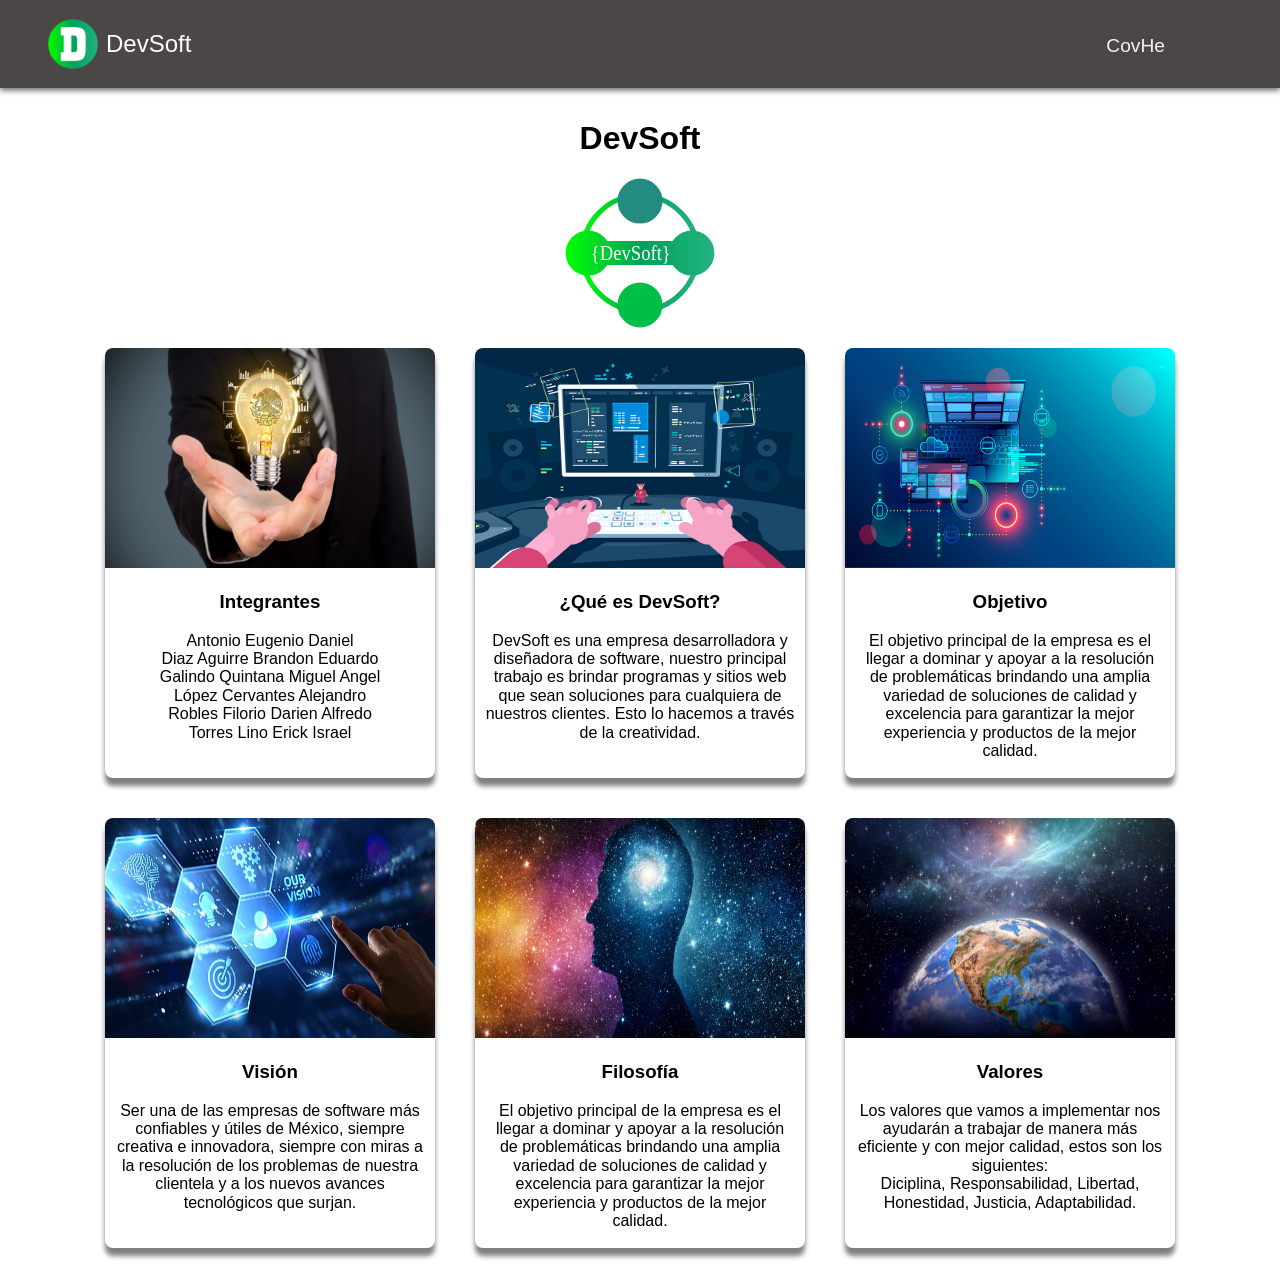
<file: devsoft.html>
<!DOCTYPE html>
<html lang="es">

    <head>
        <meta charset="UTF-8" />
        <meta http-equiv="X-UA-Compatible" content="IE=edge">
        <meta name="viewport" content="width=device-width, initial-scale=1.0">
        <link rel="shortcut icon" href="assets/images/favicon-devsoft.ico" type="image/x-icon">
        <link rel="stylesheet" href="assets/css/normalize.css">
        <link rel="stylesheet" href="assets/css/devsoft.css">
        <title>DevSoft</title>
    </head>

    <body>

        <header>
            <nav>
                <div class="div-logo">
                    <a href="devsoft.html">
                        <img src="assets/images/favicon-devsoft.ico" alt="logo" class="logo-nav"/>
                        <span> DevSoft </span>
                    </a>
                </div>
                <ul class="nav-ul">
                    <li><a href="index.jsp">CovHe</a></li>
                </ul>
            </nav>
        </header>

        <main>
            <h1>DevSoft</h1>
            <img src="assets/images/logo-devsoft.svg" alt="logo" class="logo">
            <div class="container">
                <div class="card">
                    <img src="assets/images/card1.jpg" alt="card">
                    <h3>Integrantes</h3>
                    <p>
                        Antonio Eugenio Daniel<br>
                        Diaz Aguirre Brandon Eduardo<br>
                        Galindo Quintana Miguel Angel<br>
                        López Cervantes Alejandro<br>
                        Robles Filorio Darien Alfredo<br>
                        Torres Lino Erick Israel
                    </p>
                </div>
                <div class="card">
                    <img src="assets/images/card2.jpg" alt="card">
                    <h3>¿Qué es DevSoft?</h3>
                    <p>
                        DevSoft es una empresa desarrolladora y diseñadora de software, nuestro principal trabajo es brindar programas y sitios web que sean soluciones para cualquiera de nuestros clientes. Esto lo hacemos a través de la creatividad.
                    </p>
                </div>
                <div class="card">
                    <img src="assets/images/card3.jpg" alt="card">
                    <h3>Objetivo</h3>
                    <p>El objetivo principal de la empresa es el llegar a dominar y apoyar a la resolución de problemáticas brindando una amplia variedad de soluciones de calidad y excelencia para garantizar la mejor experiencia y productos de la mejor calidad.</p>
                </div>
                <div class="card">
                    <img src="assets/images/card4.jpg" alt="card">
                    <h3>Visión</h3>
                    <p>Ser una de las empresas de software más confiables y útiles de México, siempre creativa e innovadora, siempre con miras a la resolución de los problemas de nuestra clientela y a los nuevos avances tecnológicos que surjan. </p>
                </div>
                <div class="card">
                    <img src="assets/images/card5.jpg" alt="card">
                    <h3>Filosofía</h3>
                    <p>El objetivo principal de la empresa es el llegar a dominar y apoyar a la resolución de problemáticas brindando una amplia variedad de soluciones de calidad y excelencia para garantizar la mejor experiencia y productos de la mejor calidad.</p>
                </div>
                <div class="card">
                    <img src="assets/images/card6.jpg" alt="card">
                    <h3>Valores</h3>
                    <p>
                        Los valores que vamos a implementar nos ayudarán a trabajar de manera más eficiente y con mejor calidad, estos son los siguientes: <br>
                        Diciplina,
                        Responsabilidad,
                        Libertad,
                        Honestidad,
                        Justicia,
                        Adaptabilidad.
                    </p>
                </div>
            </div>
        </main>
    </body>

</html>
</file>
<file: assets/css/devsoft.css>
html {width: 100%; height: 100%;}

body {
  padding: 0;
  margin: 0;
  font-family: sans-serif;
  background-color: white;
}

header {
  background-color: #4b4747;
  z-index: 10;
  top: 0;
  width: 100%;
  display: flex;
  align-items: self-start;
  justify-content: center;
  position: fixed;
  box-shadow: 0 3px 5px rgb(0 0 0 / 50%);
}

nav {
  display: flex;
  justify-content: space-between;
  align-items: center;
  width: 100%;
  max-width: 1200px;
  margin: 0;
  padding: 0;
  color: white;
  font-size: 1.5em;
}



.div-logo, .nav-ul {
  display: flex;
  align-items: center;
}

.nav-ul {
  margin: 0 5px;
}

.nav-ul li{
  margin: 0;
  padding: 30px ;
  list-style-type: none;
  transition: 0.3s;
}

.nav-ul li a {
  padding: 20px 40px;
  text-decoration: none;
  font-size: 1.2rem;
  color: #f3f3f3;
  font-weight: 300;
}

.nav-ul li:hover {
  background-color: #110c0c98;
}

.logo-nav {
  width: 50px;
  height: 50px;
  margin: 0 8px;
}

.div-logo a{
  text-decoration: none;
  color: white;
  display: flex;
  align-items: center;
}

.logo {
  display: block;
  width: 150px;
  height: 150px;
  margin-left: auto;
  margin-right: auto;
}

main {
  margin-top: 120px;
}

h1 {
  text-align: center;
}

.container {
  width: 100%;
  max-width: 1200px;
  height: auto;
  display: flex;
  flex-wrap: wrap;
  justify-content: center;
  margin: auto;
}

.container .card {
  width: 330px;
  height: 430px;
  border-radius: 8px;
  box-shadow: 0 8px 5px rgba(0, 0, 0, 0.5);
  overflow: hidden;
  margin: 20px;
  text-align: center;
  background-color: white;
}

.card img {
  width: 330px;
  height: 220px;
}

.card p {
  padding: 0 10px;
}

@media (max-width: 650px) {
  nav {
    justify-content: center;
  }

  .nav-ul li  { 
    padding: 20px 10px;
  } 

  .nav-ul li a { 
    padding: 20px 10px;
  }
}
</file>
